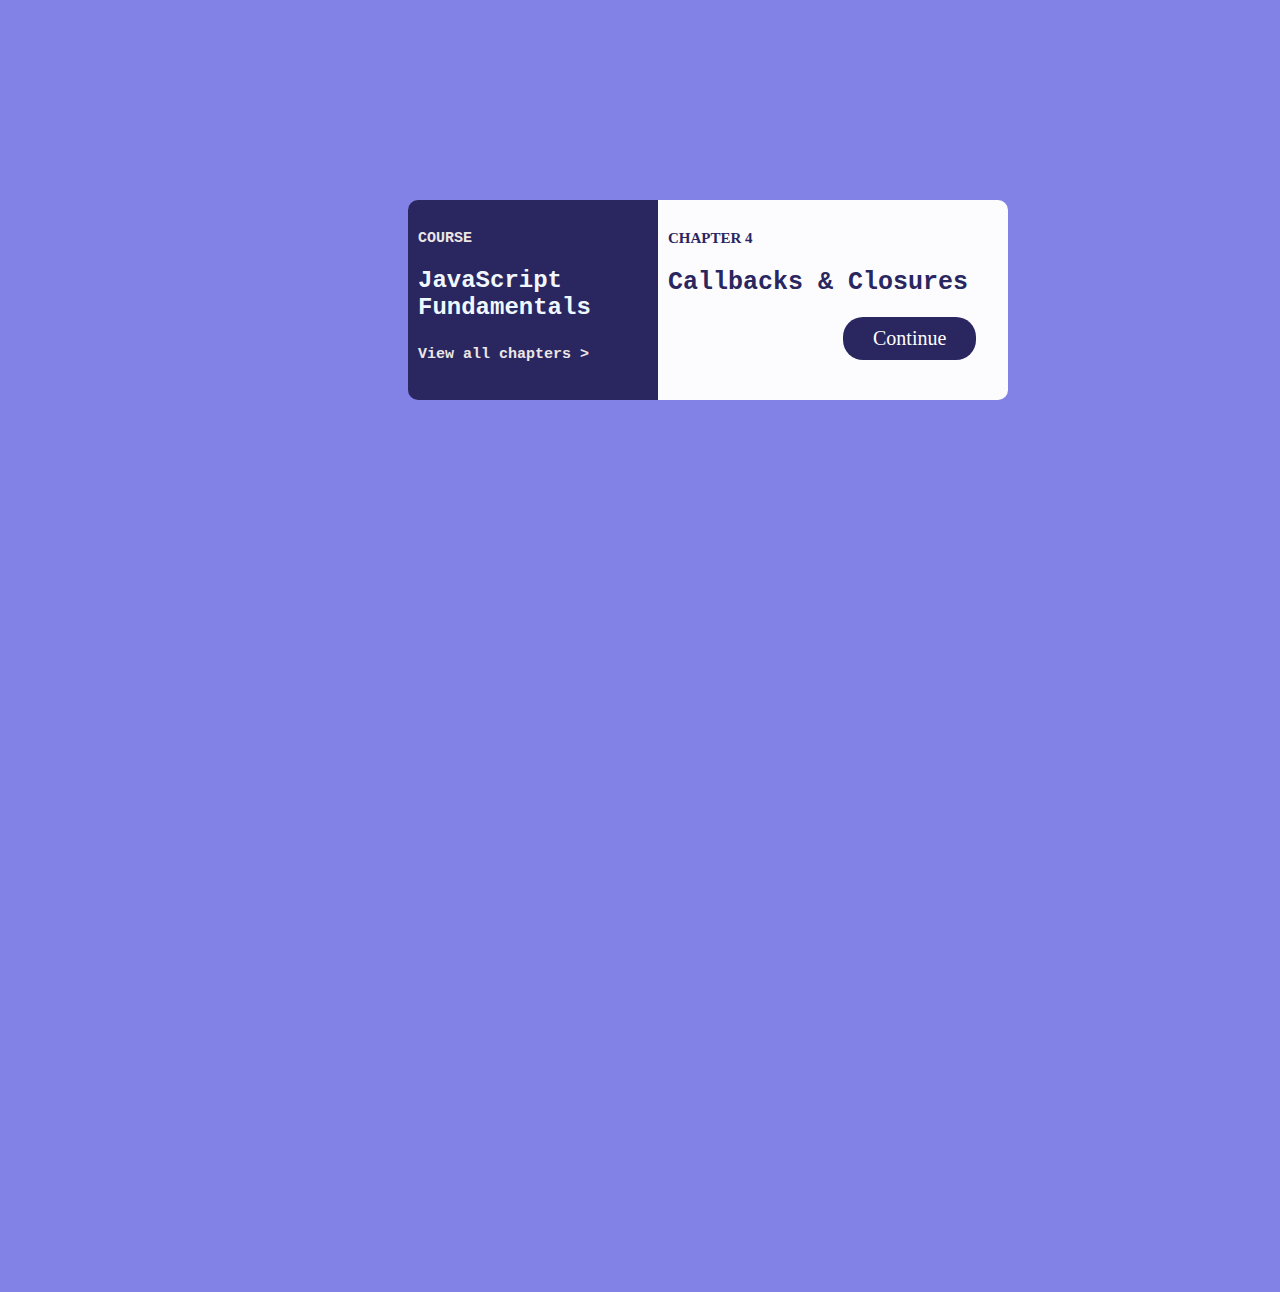
<file: csscard/index.html>
<html lang="en">
<head>
    <meta charset="UTF-8">
    <meta http-equiv="X-UA-Compatible" content="IE=edge">
    <meta name="viewport" content="width=device-width, initial-scale=1.0">
    <title>card</title>
    <link rel="stylesheet" href="style.css">
</head>

<body>
    <div class="card">
            <div class="box1">
                    <h4 class="mess1">COURSE</h4>
                    <h2 class="course">JavaScript Fundamentals</h2>
		    <h5 class="mess2">View all chapters ></h5>
            </div>
            <div class="box2">
                    <h4 class="mess3">CHAPTER 4</h4>
                    <h2 class="mess4">Callbacks & Closures</h2>
                    <button class="button1">Continue</button>
            </div>
    </div>
</body>
</html>
</file>
<file: csscard/style.css>
body {
    background-color: #8281E5;
}
.box1 {
    background-color: #2A265F;
    width: 250px;
    height: 200px;
    border-radius: 10px 0 0 10px;
    padding: 10px;
    border: 0px solid #2A265F;
    box-sizing: border-box;
    margin: 200px 400px;
}
.mess1,.mess2 {
    color: rgb(236, 230, 230);
    font-family: monospace;
    font-size: 15;

}
.course {
    color:aliceblue;
    font-family: 'Courier New', Courier, monospace;
}
.box2 {
    background-color: #fcfcff;
    width: 350px;
    height: 200px;
    padding: 10px;
    padding-left: 10px;
    box-sizing: border-box;
    margin: -400px 650px;
    border-radius: 0 10px 10px 0;
}
.mess3{
    color: #2A265F;
    font-family: lucida sans-serif;
    font-size: 15;
}
.mess4 {
    color:#2A265F;
    font-family: monospace;
    font-size: 25px;
}
.button1 {
  background-color: #2a265f;
  border-radius: 20px;
  color: white;
  padding: 10px 30px;
  text-align: right;
  display: inline-block;
  border: 0px solid;
  font-size: 20px;
  margin-inline: 175px;
  font-family: ubuntu mono;
  
}
</file>
